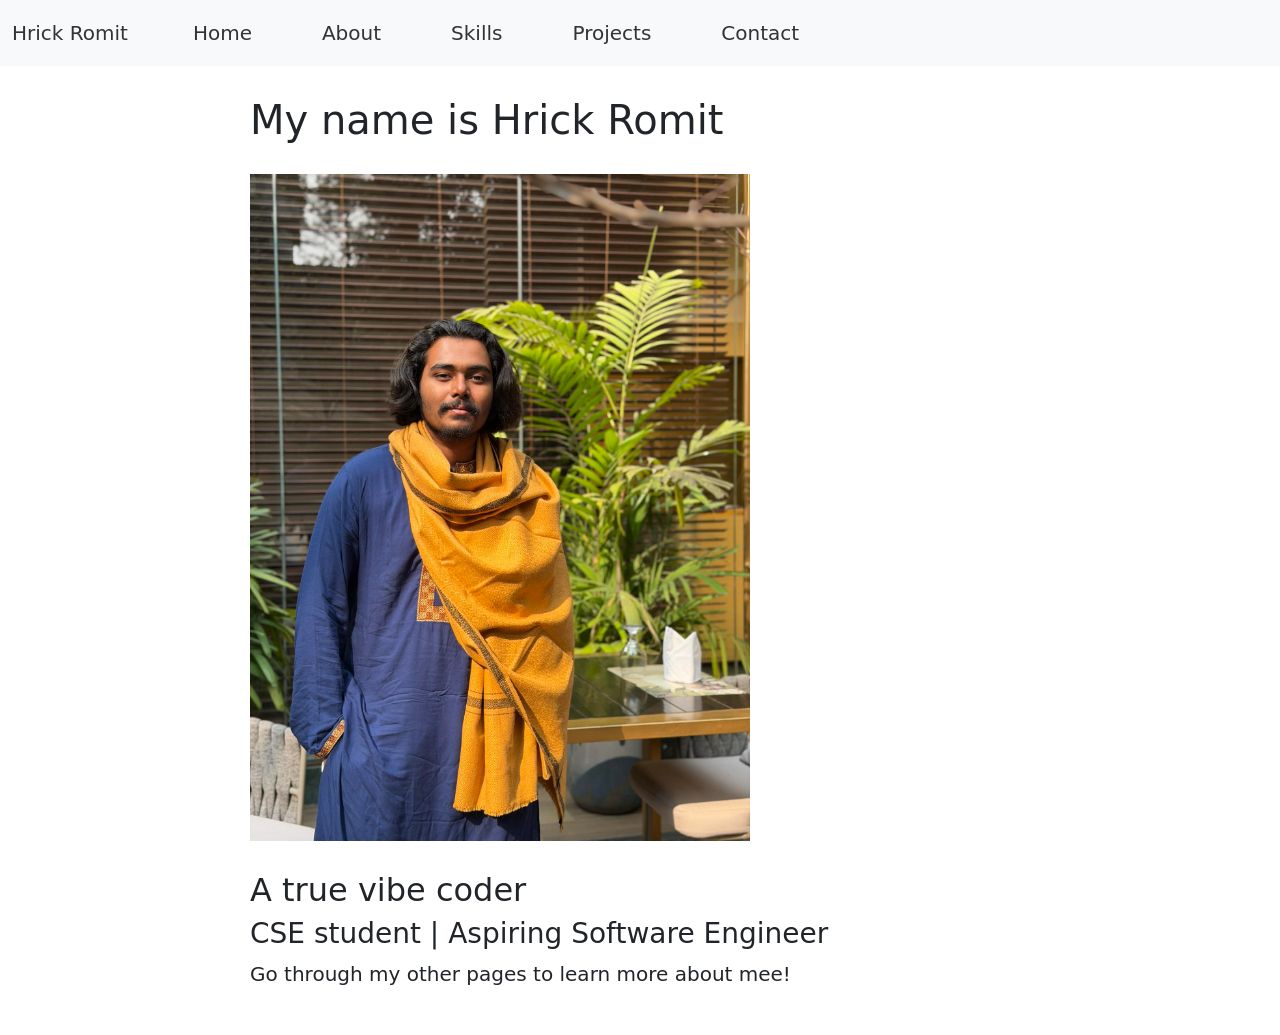
<file: index.html>
<!DOCTYPE html>
<html lang="en">
<head>
    <meta charset="UTF-8">
    <meta name="viewport" content="width=device-width, initial-scale=1.0">
    <title>Home - Hrick Romit</title>
    <link rel="stylesheet" href="styles.css">
    <link href="https://cdn.jsdelivr.net/npm/bootstrap@5.3.0/dist/css/bootstrap.min.css" rel="stylesheet">
</head>
<body>
    <nav class="navbar navbar-expand-lg bg-body-tertiary">
        <div class="container-fluid">
            <a class="navbar-brand" href="index.html">Hrick Romit</a>
            <button class="navbar-toggler" type="button" data-bs-toggle="collapse" data-bs-target="#navbarNav" aria-controls="navbarNav" aria-expanded="false" aria-label="Toggle navigation">
                <span class="navbar-toggler-icon"></span>
            </button>
            <div class="collapse navbar-collapse" id="navbarNav">
                <div class="navbar-nav">
                    <button type="button" class="btn btn-outline-primary" onclick="location.href='index.html';">Home</button>
                    <button type="button" class="btn btn-outline-primary" onclick="location.href='about.html';">About</button>
                    <button type="button" class="btn btn-outline-primary" onclick="location.href='skills.html';">Skills</button>
                    <button type="button" class="btn btn-outline-primary" onclick="location.href='projects.html';">Projects</button>
                    <button type="button" class="btn btn-outline-primary" onclick="location.href='contact.html';">Contact</button>
                </div>
            </div>
        </div>
    </nav>
    
    <div class="content">
        
        <h1 style="margin-left: 30px;">My name is Hrick Romit</h1>
        <img src="pfp.jpg" alt="" style="width: 500px; display: block; margin: 30px;">
        <h2 style="margin-left: 30px;">A true vibe coder</h2>
        <h3 style="margin-left: 30px;">CSE student | Aspiring Software Engineer</h3>
        <p style="margin-left: 30px; font-size: 20px;">Go through my other pages to learn more about mee!</p>
        
    </div>
    <script src="https://cdn.jsdelivr.net/npm/bootstrap@5.3.0/dist/js/bootstrap.bundle.min.js"></script>
</body>
</html>
</file>
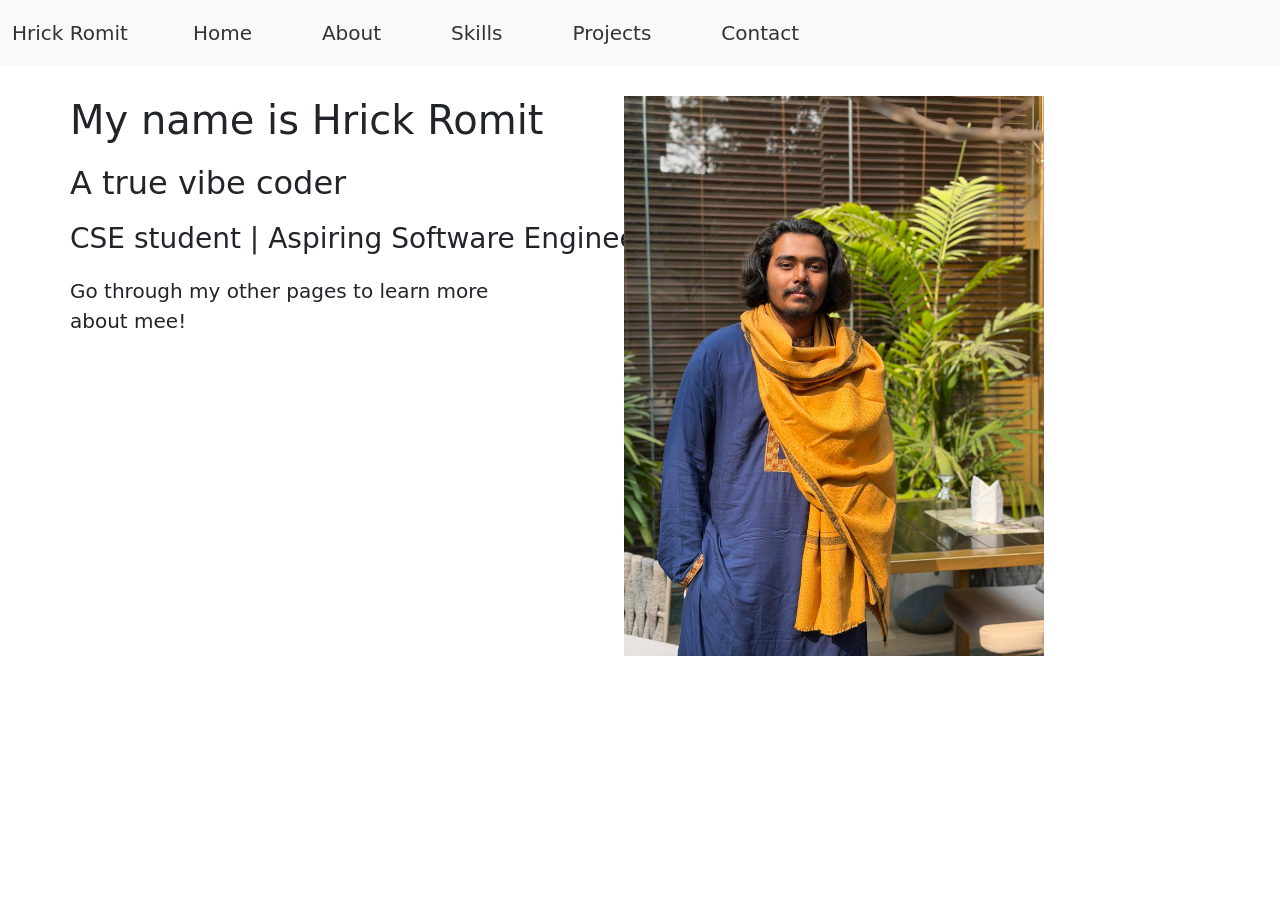
<file: index/index.html>
<!DOCTYPE html>
<html lang="en">
<head>
    <meta charset="UTF-8">
    <meta name="viewport" content="width=device-width, initial-scale=1.0">
    <title>Home - Hrick Romit</title>
    <link rel="stylesheet" href="../css/styles.css">
    <link href="https://cdn.jsdelivr.net/npm/bootstrap@5.3.0/dist/css/bootstrap.min.css" rel="stylesheet">
</head>
<body>
    <nav class="navbar navbar-expand-lg bg-body-tertiary">
        <div class="container-fluid">
            <a class="navbar-brand" href="index.html">Hrick Romit</a>
            <button class="navbar-toggler" type="button" data-bs-toggle="collapse" data-bs-target="#navbarNav" aria-controls="navbarNav" aria-expanded="false" aria-label="Toggle navigation">
                <span class="navbar-toggler-icon"></span>
            </button>
            <div class="collapse navbar-collapse" id="navbarNav">
                <div class="navbar-nav">
                    <button type="button" class="btn btn-outline-primary" onclick="location.href='index.html';">Home</button>
                    <button type="button" class="btn btn-outline-primary" onclick="location.href='../about/about.html';">About</button>
                    <button type="button" class="btn btn-outline-primary" onclick="location.href='../skills/skills.html';">Skills</button>
                    <button type="button" class="btn btn-outline-primary" onclick="location.href='../projects/projects.html';">Projects</button>
                    <button type="button" class="btn btn-outline-primary" onclick="location.href='../contact/contact.html';">Contact</button>
                </div>
            </div>
        </div>
    </nav>
    
    <div class="content">
        <div class="row">
            <div class="col-md-5">
                <h1 style="margin-bottom: 20px; display: block; white-space: nowrap;">My name is Hrick Romit</h1>
                <h2 style="margin-bottom: 20px; display: block;">A true vibe coder</h2>
                <h3 style="margin-bottom: 20px; display: block; white-space: nowrap;">CSE student | Aspiring Software Engineer</h3>
                <p style="font-size: 20px; margin-bottom: 20px; display: block;">Go through my other pages to learn more about mee!</p>
            </div>
            <div class="col-md-6 text-center">
                <img src="pfp.jpg" alt="" style="max-width: 420px; width: 100%; height: auto;">
            </div>
        </div>
    </div>
    <script src="https://cdn.jsdelivr.net/npm/bootstrap@5.3.0/dist/js/bootstrap.bundle.min.js"></script>
</body>
</html>
</file>
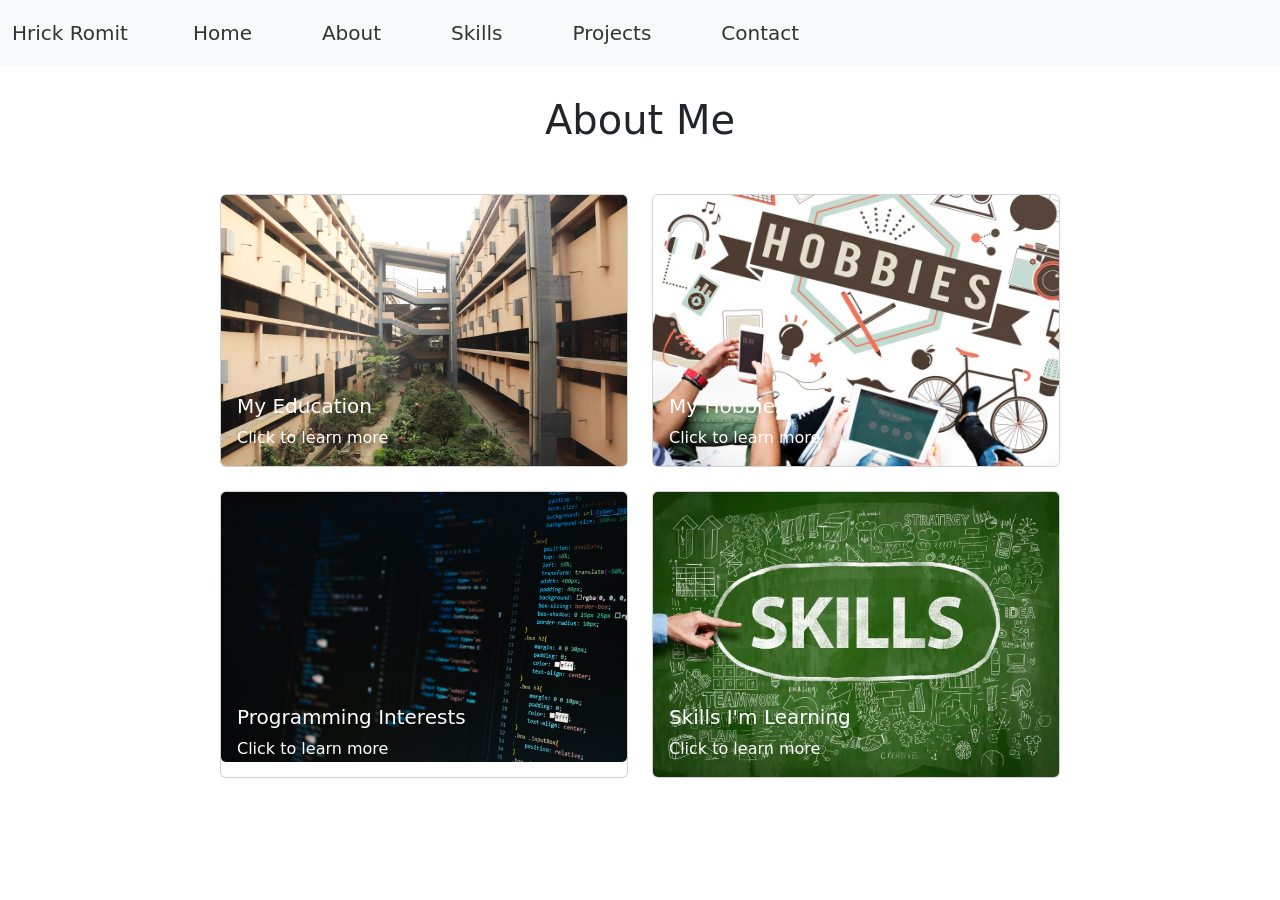
<file: about.html>
<!DOCTYPE html>
<html lang="en">
<head>
    <meta charset="UTF-8">
    <meta name="viewport" content="width=device-width, initial-scale=1.0">
    <title>About - Hrick Romit</title>
    <link rel="stylesheet" href="styles.css">
    <link href="https://cdn.jsdelivr.net/npm/bootstrap@5.3.0/dist/css/bootstrap.min.css" rel="stylesheet">
</head>
<body>
    <nav class="navbar navbar-expand-lg bg-body-tertiary">
        <div class="container-fluid">
            <a class="navbar-brand" href="index.html">Hrick Romit</a>
            <button class="navbar-toggler" type="button" data-bs-toggle="collapse" data-bs-target="#navbarNav" aria-controls="navbarNav" aria-expanded="false" aria-label="Toggle navigation">
                <span class="navbar-toggler-icon"></span>
            </button>
            <div class="collapse navbar-collapse" id="navbarNav">
                <div class="navbar-nav">
                    <button type="button" class="btn btn-outline-primary" onclick="location.href='index.html';">Home</button>
                    <button type="button" class="btn btn-outline-primary" onclick="location.href='about.html';">About</button>
                    <button type="button" class="btn btn-outline-primary" onclick="location.href='skills.html';">Skills</button>
                    <button type="button" class="btn btn-outline-primary" onclick="location.href='projects.html';">Projects</button>
                    <button type="button" class="btn btn-outline-primary" onclick="location.href='contact.html';">Contact</button>
                </div>
            </div>
        </div>
    </nav>
    
    <div class="content">
        <h1 style="text-align: center; margin-bottom: 50px;">About Me</h1>
        
        <!-- Cards Grid -->
        <div class="row g-4">
            <!-- Education Card -->
            <div class="col-md-6 col-lg-6">
                <div class="card h-100 card-hover" data-bs-toggle="modal" data-bs-target="#educationModal" style="cursor: pointer;">
                    <img src="school.jpg" class="card-img" alt="Education">
                    <div class="card-img-overlay d-flex align-items-end">
                        <div>
                            <h5 class="card-title text-white">My Education</h5>
                            <p class="card-text text-white">Click to learn more</p>
                        </div>
                    </div>
                </div>
            </div>

            <!-- Hobbies Card -->
            <div class="col-md-6 col-lg-6">
                <div class="card h-100 card-hover" data-bs-toggle="modal" data-bs-target="#hobbiesModal" style="cursor: pointer;">
                    <img src="hobbies.jpeg" class="card-img" alt="Hobbies">
                    <div class="card-img-overlay d-flex align-items-end">
                        <div>
                            <h5 class="card-title text-white">My Hobbies</h5>
                            <p class="card-text text-white">Click to learn more</p>
                        </div>
                    </div>
                </div>
            </div>

            <!-- Programming Interests Card -->
            <div class="col-md-6 col-lg-6">
                <div class="card h-100 card-hover" data-bs-toggle="modal" data-bs-target="#interestsModal" style="cursor: pointer;">
                    <img src="programming.jpg" class="card-img" alt="Programming">
                    <div class="card-img-overlay d-flex align-items-end">
                        <div>
                            <h5 class="card-title text-white">Programming Interests</h5>
                            <p class="card-text text-white">Click to learn more</p>
                        </div>
                    </div>
                </div>
            </div>

            <!-- Skills Card -->
            <div class="col-md-6 col-lg-6">
                <div class="card h-100 card-hover" data-bs-toggle="modal" data-bs-target="#skillsModal" style="cursor: pointer;">
                    <img src="skils.webp" class="card-img" alt="Skills">
                    <div class="card-img-overlay d-flex align-items-end">
                        <div>
                            <h5 class="card-title text-white">Skills I'm Learning</h5>
                            <p class="card-text text-white">Click to learn more</p>
                        </div>
                    </div>
                </div>
            </div>
        </div>
    </div>

    <!-- Education Modal -->
    <div class="modal fade" id="educationModal" tabindex="-1" aria-labelledby="educationModalLabel" aria-hidden="true">
        <div class="modal-dialog modal-dialog-centered">
            <div class="modal-content">
                <div class="modal-header">
                    <h5 class="modal-title" id="educationModalLabel">My Education</h5>
                    <button type="button" class="btn-close" data-bs-dismiss="modal" aria-label="Close"></button>
                </div>
                <div class="modal-body">
                    <h6 class="mb-3">University</h6>
                    <p><strong>North South University</strong></p>
                    <p>Currently pursuing my degree in Computer Science and Engineering (CSE).</p>
                    
                    <hr>
                    
                    <h6 class="mb-3">School</h6>
                    <p><strong>St. Joseph School</strong></p>
                    <p>Completed my school education where I developed a passion for technology and coding.</p>
                </div>
                <div class="modal-footer">
                    <button type="button" class="btn btn-secondary" data-bs-dismiss="modal">Close</button>
                </div>
            </div>
        </div>
    </div>

    <!-- Hobbies Modal -->
    <div class="modal fade" id="hobbiesModal" tabindex="-1" aria-labelledby="hobbiesModalLabel" aria-hidden="true">
        <div class="modal-dialog modal-dialog-centered">
            <div class="modal-content">
                <div class="modal-header">
                    <h5 class="modal-title" id="hobbiesModalLabel">My Hobbies</h5>
                    <button type="button" class="btn-close" data-bs-dismiss="modal" aria-label="Close"></button>
                </div>
                <div class="modal-body">
                    <ul class="list-group list-group-flush">
                        <li class="list-group-item">
                            <span class="badge bg-primary me-2">1</span>
                            <strong>Procrastinating</strong> - A special talent of mine!
                        </li>
                        <li class="list-group-item">
                            <span class="badge bg-primary me-2">2</span>
                            <strong>Playing Video Games</strong> - My favorite way to unwind
                        </li>
                        <li class="list-group-item">
                            <span class="badge bg-primary me-2">3</span>
                            <strong>Watching AI Videos</strong> - Keeping up with the future!
                        </li>
                    </ul>
                </div>
                <div class="modal-footer">
                    <button type="button" class="btn btn-secondary" data-bs-dismiss="modal">Close</button>
                </div>
            </div>
        </div>
    </div>

    <!-- Programming Interests Modal -->
    <div class="modal fade" id="interestsModal" tabindex="-1" aria-labelledby="interestsModalLabel" aria-hidden="true">
        <div class="modal-dialog modal-dialog-centered">
            <div class="modal-content">
                <div class="modal-header">
                    <h5 class="modal-title" id="interestsModalLabel">Programming Interests</h5>
                    <button type="button" class="btn-close" data-bs-dismiss="modal" aria-label="Close"></button>
                </div>
                <div class="modal-body">
                    <p>I am passionate about:</p>
                    <ul class="list-group list-group-flush">
                        <li class="list-group-item">🤖 <strong>AI/ML Development</strong> - Creating intelligent systems</li>
                        <li class="list-group-item">🔧 <strong>Learning New Technologies</strong> - Always staying updated</li>
                        <li class="list-group-item">🏗️ <strong>System Design</strong> - Understanding how systems work and are built efficiently</li>
                    </ul>
                </div>
                <div class="modal-footer">
                    <button type="button" class="btn btn-secondary" data-bs-dismiss="modal">Close</button>
                </div>
            </div>
        </div>
    </div>

    <!-- Skills Modal -->
    <div class="modal fade" id="skillsModal" tabindex="-1" aria-labelledby="skillsModalLabel" aria-hidden="true">
        <div class="modal-dialog modal-dialog-centered">
            <div class="modal-content">
                <div class="modal-header">
                    <h5 class="modal-title" id="skillsModalLabel">Skills I'm Currently Learning</h5>
                    <button type="button" class="btn-close" data-bs-dismiss="modal" aria-label="Close"></button>
                </div>
                <div class="modal-body">
                    <div class="d-flex flex-wrap gap-2">
                        <span class="badge bg-success">Computer Architecture</span>
                        <span class="badge bg-success">Automation</span>
                        <span class="badge bg-success">SAAS</span>
                    </div>
                </div>
                <div class="modal-footer">
                    <button type="button" class="btn btn-secondary" data-bs-dismiss="modal">Close</button>
                </div>
            </div>
        </div>
    </div>
    <script src="https://cdn.jsdelivr.net/npm/bootstrap@5.3.0/dist/js/bootstrap.bundle.min.js"></script>
</body>
</html>
</file>
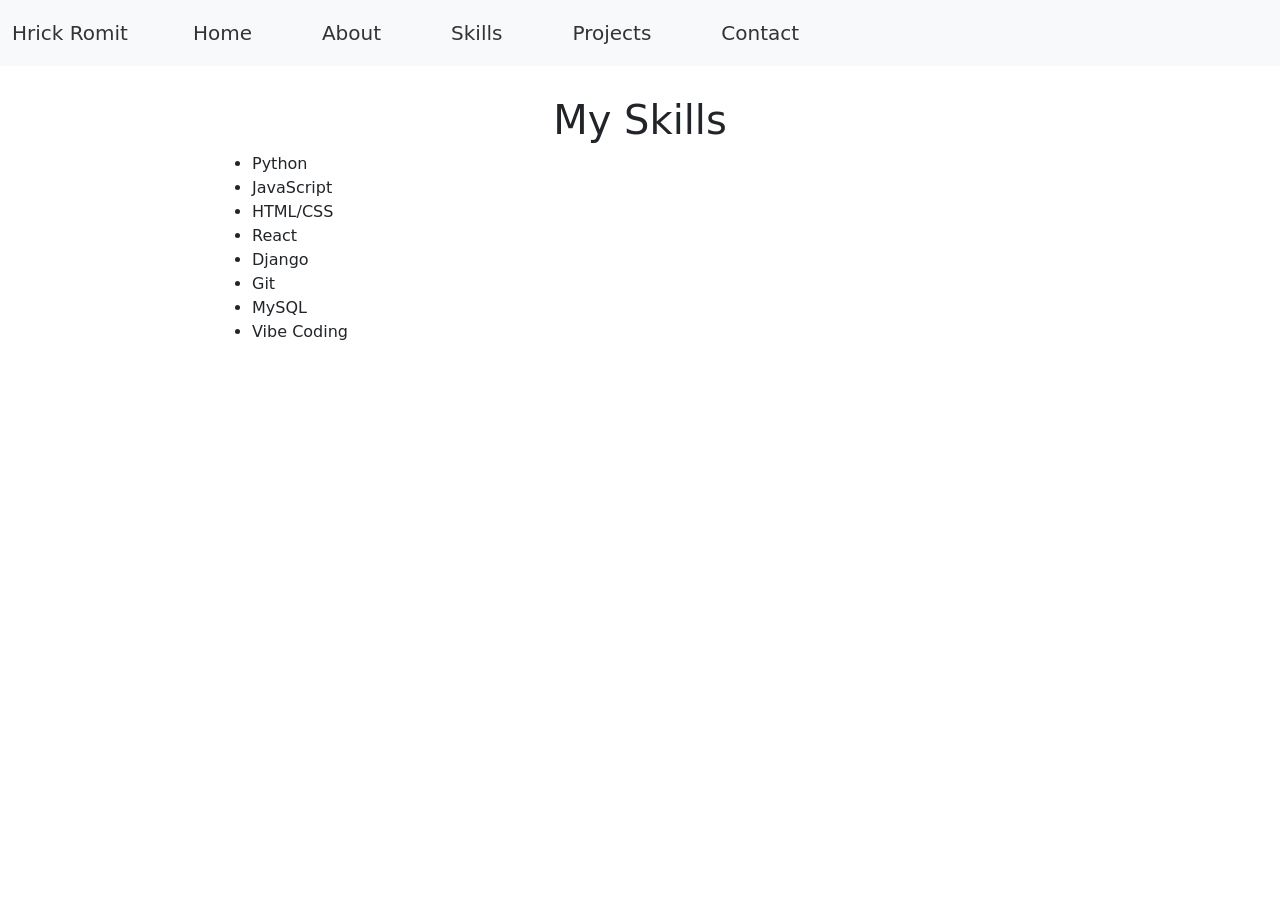
<file: skills.html>
<!DOCTYPE html>
<html lang="en">
<head>
    <meta charset="UTF-8">
    <meta name="viewport" content="width=device-width, initial-scale=1.0">
    <title>Skills - Hrick Romit</title>
    <link rel="stylesheet" href="styles.css">
    <link href="https://cdn.jsdelivr.net/npm/bootstrap@5.3.0/dist/css/bootstrap.min.css" rel="stylesheet">
</head>
<body>
    <nav class="navbar navbar-expand-lg bg-body-tertiary">
        <div class="container-fluid">
            <a class="navbar-brand" href="index.html">Hrick Romit</a>
            <button class="navbar-toggler" type="button" data-bs-toggle="collapse" data-bs-target="#navbarNav" aria-controls="navbarNav" aria-expanded="false" aria-label="Toggle navigation">
                <span class="navbar-toggler-icon"></span>
            </button>
            <div class="collapse navbar-collapse" id="navbarNav">
                <div class="navbar-nav">
                    <button type="button" class="btn btn-outline-primary" onclick="location.href='index.html';">Home</button>
                    <button type="button" class="btn btn-outline-primary" onclick="location.href='about.html';">About</button>
                    <button type="button" class="btn btn-outline-primary" onclick="location.href='skills.html';">Skills</button>
                    <button type="button" class="btn btn-outline-primary" onclick="location.href='projects.html';">Projects</button>
                    <button type="button" class="btn btn-outline-primary" onclick="location.href='contact.html';">Contact</button>
                </div>
            </div>
        </div>
    </nav>
    
    <div class="content">
        <h1 style="text-align: center;">My Skills</h1>
        <ul>
            <li>Python</li>
            <li>JavaScript</li>
            <li>HTML/CSS</li>
            <li>React</li>
            <li>Django</li>
            <li>Git</li>
            <li>MySQL</li>
            <li>Vibe Coding</li>
        </ul>
    </div>
    <script src="https://cdn.jsdelivr.net/npm/bootstrap@5.3.0/dist/js/bootstrap.bundle.min.js"></script>
</body>
</file>
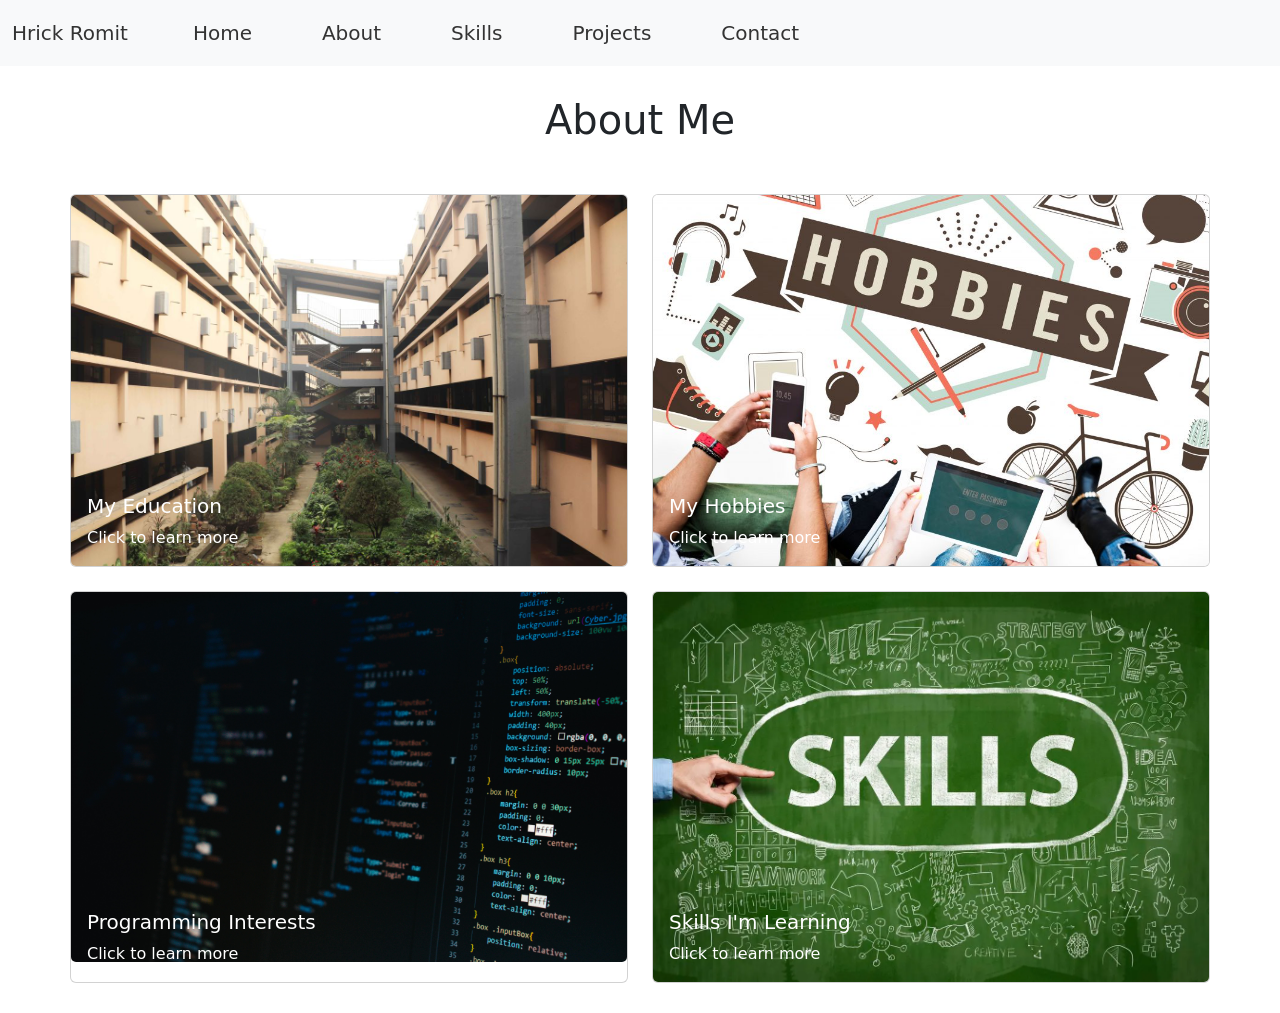
<file: about/about.html>
<!DOCTYPE html>
<html lang="en">
<head>
    <meta charset="UTF-8">
    <meta name="viewport" content="width=device-width, initial-scale=1.0">
    <title>About - Hrick Romit</title>
    <link rel="stylesheet" href="../css/styles.css">
    <link href="https://cdn.jsdelivr.net/npm/bootstrap@5.3.0/dist/css/bootstrap.min.css" rel="stylesheet">
</head>
<body>
    <nav class="navbar navbar-expand-lg bg-body-tertiary">
        <div class="container-fluid">
            <a class="navbar-brand" href="../index/index.html">Hrick Romit</a>
            <button class="navbar-toggler" type="button" data-bs-toggle="collapse" data-bs-target="#navbarNav" aria-controls="navbarNav" aria-expanded="false" aria-label="Toggle navigation">
                <span class="navbar-toggler-icon"></span>
            </button>
            <div class="collapse navbar-collapse" id="navbarNav">
                <div class="navbar-nav">
                    <button type="button" class="btn btn-outline-primary" onclick="location.href='../index/index.html';">Home</button>
                    <button type="button" class="btn btn-outline-primary" onclick="location.href='about.html';">About</button>
                    <button type="button" class="btn btn-outline-primary" onclick="location.href='../skills/skills.html';">Skills</button>
                    <button type="button" class="btn btn-outline-primary" onclick="location.href='../projects/projects.html';">Projects</button>
                    <button type="button" class="btn btn-outline-primary" onclick="location.href='../contact/contact.html';">Contact</button>
                </div>
            </div>
        </div>
    </nav>
    
    <div class="content">
        <h1 style="text-align: center; margin-bottom: 50px;">About Me</h1>
        
        <!-- Cards Grid -->
        <div class="row g-4">
            <!-- Education Card -->
            <div class="col-md-6 col-lg-6">
                <div class="card h-100 card-hover" data-bs-toggle="modal" data-bs-target="#educationModal" style="cursor: pointer;">
                    <img src="school.jpg" class="card-img" alt="Education">
                    <div class="card-img-overlay d-flex align-items-end">
                        <div>
                            <h5 class="card-title text-white">My Education</h5>
                            <p class="card-text text-white">Click to learn more</p>
                        </div>
                    </div>
                </div>
            </div>

            <!-- Hobbies Card -->
            <div class="col-md-6 col-lg-6">
                <div class="card h-100 card-hover" data-bs-toggle="modal" data-bs-target="#hobbiesModal" style="cursor: pointer;">
                    <img src="hobbies.jpeg" class="card-img" alt="Hobbies">
                    <div class="card-img-overlay d-flex align-items-end">
                        <div>
                            <h5 class="card-title text-white">My Hobbies</h5>
                            <p class="card-text text-white">Click to learn more</p>
                        </div>
                    </div>
                </div>
            </div>

            <!-- Programming Interests Card -->
            <div class="col-md-6 col-lg-6">
                <div class="card h-100 card-hover" data-bs-toggle="modal" data-bs-target="#interestsModal" style="cursor: pointer;">
                    <img src="programming.jpg" class="card-img" alt="Programming">
                    <div class="card-img-overlay d-flex align-items-end">
                        <div>
                            <h5 class="card-title text-white">Programming Interests</h5>
                            <p class="card-text text-white">Click to learn more</p>
                        </div>
                    </div>
                </div>
            </div>

            <!-- Skills Card -->
            <div class="col-md-6 col-lg-6">
                <div class="card h-100 card-hover" data-bs-toggle="modal" data-bs-target="#skillsModal" style="cursor: pointer;">
                    <img src="skils.webp" class="card-img" alt="Skills">
                    <div class="card-img-overlay d-flex align-items-end">
                        <div>
                            <h5 class="card-title text-white">Skills I'm Learning</h5>
                            <p class="card-text text-white">Click to learn more</p>
                        </div>
                    </div>
                </div>
            </div>
        </div>
    </div>

    <!-- Education Modal -->
    <div class="modal fade" id="educationModal" tabindex="-1" aria-labelledby="educationModalLabel" aria-hidden="true">
        <div class="modal-dialog modal-dialog-centered">
            <div class="modal-content">
                <div class="modal-header">
                    <h5 class="modal-title" id="educationModalLabel">My Education</h5>
                    <button type="button" class="btn-close" data-bs-dismiss="modal" aria-label="Close"></button>
                </div>
                <div class="modal-body">
                    <h6 class="mb-3">University</h6>
                    <p><strong>North South University</strong></p>
                    <p>Currently pursuing my degree in Computer Science and Engineering (CSE).</p>
                    
                    <hr>
                    
                    <h6 class="mb-3">School</h6>
                    <p><strong>St. Joseph School</strong></p>
                    <p>Completed my school education where I developed a passion for technology and coding.</p>
                </div>
                <div class="modal-footer">
                    <button type="button" class="btn btn-secondary" data-bs-dismiss="modal">Close</button>
                </div>
            </div>
        </div>
    </div>

    <!-- Hobbies Modal -->
    <div class="modal fade" id="hobbiesModal" tabindex="-1" aria-labelledby="hobbiesModalLabel" aria-hidden="true">
        <div class="modal-dialog modal-dialog-centered">
            <div class="modal-content">
                <div class="modal-header">
                    <h5 class="modal-title" id="hobbiesModalLabel">My Hobbies</h5>
                    <button type="button" class="btn-close" data-bs-dismiss="modal" aria-label="Close"></button>
                </div>
                <div class="modal-body">
                    <ul class="list-group list-group-flush">
                        <li class="list-group-item">
                            <span class="badge bg-primary me-2">1</span>
                            <strong>Procrastinating</strong> - A special talent of mine!
                        </li>
                        <li class="list-group-item">
                            <span class="badge bg-primary me-2">2</span>
                            <strong>Playing Video Games</strong> - My favorite way to unwind
                        </li>
                        <li class="list-group-item">
                            <span class="badge bg-primary me-2">3</span>
                            <strong>Watching AI Videos</strong> - Keeping up with the future!
                        </li>
                    </ul>
                </div>
                <div class="modal-footer">
                    <button type="button" class="btn btn-secondary" data-bs-dismiss="modal">Close</button>
                </div>
            </div>
        </div>
    </div>

    <!-- Programming Interests Modal -->
    <div class="modal fade" id="interestsModal" tabindex="-1" aria-labelledby="interestsModalLabel" aria-hidden="true">
        <div class="modal-dialog modal-dialog-centered">
            <div class="modal-content">
                <div class="modal-header">
                    <h5 class="modal-title" id="interestsModalLabel">Programming Interests</h5>
                    <button type="button" class="btn-close" data-bs-dismiss="modal" aria-label="Close"></button>
                </div>
                <div class="modal-body">
                    <p>I am passionate about:</p>
                    <ul class="list-group list-group-flush">
                        <li class="list-group-item">🤖 <strong>AI/ML Development</strong> - Creating intelligent systems</li>
                        <li class="list-group-item">🔧 <strong>Learning New Technologies</strong> - Always staying updated</li>
                        <li class="list-group-item">🏗️ <strong>System Design</strong> - Understanding how systems work and are built efficiently</li>
                    </ul>
                </div>
                <div class="modal-footer">
                    <button type="button" class="btn btn-secondary" data-bs-dismiss="modal">Close</button>
                </div>
            </div>
        </div>
    </div>

    <!-- Skills Modal -->
    <div class="modal fade" id="skillsModal" tabindex="-1" aria-labelledby="skillsModalLabel" aria-hidden="true">
        <div class="modal-dialog modal-dialog-centered">
            <div class="modal-content">
                <div class="modal-header">
                    <h5 class="modal-title" id="skillsModalLabel">Skills I'm Currently Learning</h5>
                    <button type="button" class="btn-close" data-bs-dismiss="modal" aria-label="Close"></button>
                </div>
                <div class="modal-body">
                    <div class="d-flex flex-wrap gap-2">
                        <span class="badge bg-success">Computer Architecture</span>
                        <span class="badge bg-success">Automation</span>
                        <span class="badge bg-success">SAAS</span>
                    </div>
                </div>
                <div class="modal-footer">
                    <button type="button" class="btn btn-secondary" data-bs-dismiss="modal">Close</button>
                </div>
            </div>
        </div>
    </div>
    <script src="https://cdn.jsdelivr.net/npm/bootstrap@5.3.0/dist/js/bootstrap.bundle.min.js"></script>
</body>
</html>
</file>
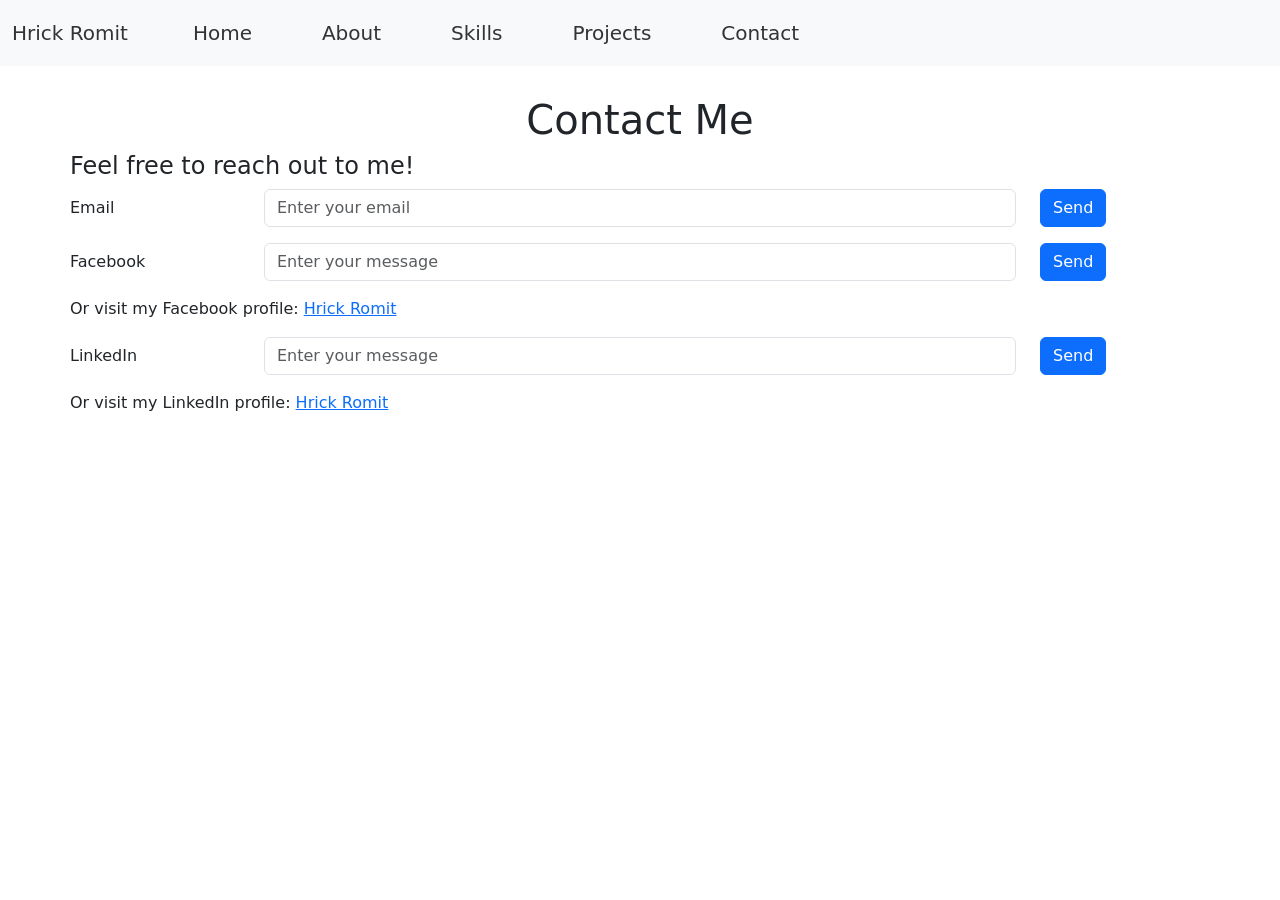
<file: contact/contact.html>
<!DOCTYPE html>
<html lang="en">
<head>
    <meta charset="UTF-8">
    <meta name="viewport" content="width=device-width, initial-scale=1.0">
    <title>Contact - Hrick Romit</title>
    <link rel="stylesheet" href="../css/styles.css">
    <link href="https://cdn.jsdelivr.net/npm/bootstrap@5.3.0/dist/css/bootstrap.min.css" rel="stylesheet">
</head>
<body>
    <nav class="navbar navbar-expand-lg bg-body-tertiary">
        <div class="container-fluid">
            <a class="navbar-brand" href="../index/index.html">Hrick Romit</a>
            <button class="navbar-toggler" type="button" data-bs-toggle="collapse" data-bs-target="#navbarNav" aria-controls="navbarNav" aria-expanded="false" aria-label="Toggle navigation">
                <span class="navbar-toggler-icon"></span>
            </button>
            <div class="collapse navbar-collapse" id="navbarNav">
                <div class="navbar-nav">
                    <button type="button" class="btn btn-outline-primary" onclick="location.href='../index/index.html';">Home</button>
                    <button type="button" class="btn btn-outline-primary" onclick="location.href='../about/about.html';">About</button>
                    <button type="button" class="btn btn-outline-primary" onclick="location.href='../skills/skills.html';">Skills</button>
                    <button type="button" class="btn btn-outline-primary" onclick="location.href='../projects/projects.html';">Projects</button>
                    <button type="button" class="btn btn-outline-primary" onclick="location.href='contact.html';">Contact</button>
                </div>
            </div>
        </div>
    </nav>
    
    <div class="content">
        <h1 style="text-align: center;">Contact Me</h1>
        <h4>Feel free to reach out to me!</h4>

        <!-- Email Form -->
        <div class="row mb-3">
            <label for="emailInput" class="col-sm-2 col-form-label">Email</label>
            <div class="col-sm-8">
                <input type="email" class="form-control" id="emailInput" placeholder="Enter your email">
            </div>
            <div class="col-sm-2">
                <button type="button" class="btn btn-primary">Send</button>
            </div>
        </div>

        <!-- Facebook Form -->
        <div class="row mb-3">
            <label for="facebookInput" class="col-sm-2 col-form-label">Facebook</label>
            <div class="col-sm-8">
                <input type="text" class="form-control" id="facebookInput" placeholder="Enter your message">
            </div>
            <div class="col-sm-2">
                <button type="button" class="btn btn-primary">Send</button>
            </div>
        </div>
        <p>Or visit my Facebook profile: <a href="https://www.facebook.com/hrickromit">Hrick Romit</a></p>

        <!-- LinkedIn Form -->
        <div class="row mb-3">
            <label for="linkedinInput" class="col-sm-2 col-form-label">LinkedIn</label>
            <div class="col-sm-8">
                <input type="text" class="form-control" id="linkedinInput" placeholder="Enter your message">
            </div>
            <div class="col-sm-2">
                <button type="button" class="btn btn-primary">Send</button>
            </div>
        </div>
        <p>Or visit my LinkedIn profile: <a href="https://www.linkedin.com/in/hrickromit">Hrick Romit</a></p>
    </div>
    <script src="https://cdn.jsdelivr.net/npm/bootstrap@5.3.0/dist/js/bootstrap.bundle.min.js"></script>
</body>
</html>
</file>
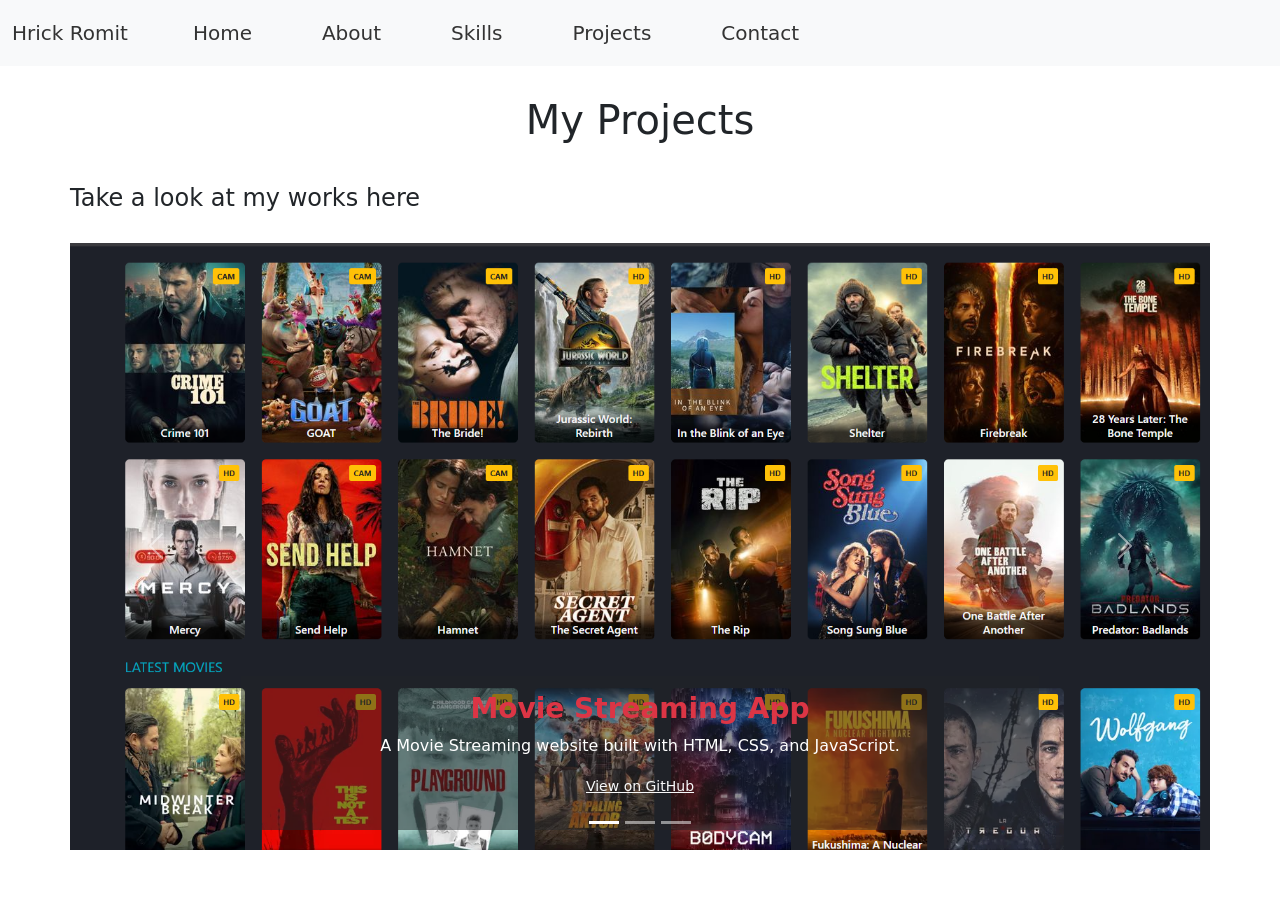
<file: projects/projects.html>
<!DOCTYPE html>
<html lang="en">

<head>
    <meta charset="UTF-8">
    <meta name="viewport" content="width=device-width, initial-scale=1.0">
    <title>Projects - Hrick Romit</title>
    <link rel="stylesheet" href="../css/styles.css">
    <link href="https://cdn.jsdelivr.net/npm/bootstrap@5.3.0/dist/css/bootstrap.min.css" rel="stylesheet">
</head>

<body>
    <nav class="navbar navbar-expand-lg bg-body-tertiary">
        <div class="container-fluid">
            <a class="navbar-brand" href="../index/index.html">Hrick Romit</a>
            <button class="navbar-toggler" type="button" data-bs-toggle="collapse" data-bs-target="#navbarNav"
                aria-controls="navbarNav" aria-expanded="false" aria-label="Toggle navigation">
                <span class="navbar-toggler-icon"></span>
            </button>
            <div class="collapse navbar-collapse" id="navbarNav">
                <div class="navbar-nav">
                    <button type="button" class="btn btn-outline-primary" onclick="location.href='../index/index.html';">Home</button>
                    <button type="button" class="btn btn-outline-primary" onclick="location.href='../about/about.html';">About</button>
                    <button type="button" class="btn btn-outline-primary" onclick="location.href='../skills/skills.html';">Skills</button>
                    <button type="button" class="btn btn-outline-primary" onclick="location.href='projects.html';">Projects</button>
                    <button type="button" class="btn btn-outline-primary" onclick="location.href='../contact/contact.html';">Contact</button>
                </div>
            </div>
        </div>
    </nav>

    <div class="content">
        <h1 style="text-align: center; margin-bottom: 40px;">My Projects</h1>
        <h4 style="margin-bottom: 30px;">Take a look at my works here</h4>

        <div id="projectsCarousel" class="carousel slide">
            <div class="carousel-indicators">
                <button type="button" data-bs-target="#projectsCarousel" data-bs-slide-to="0" class="active" aria-current="true" aria-label="Movie Streaming App"></button>
                <button type="button" data-bs-target="#projectsCarousel" data-bs-slide-to="1" aria-label="Algorithm Visualizer"></button>
                <button type="button" data-bs-target="#projectsCarousel" data-bs-slide-to="2" aria-label="ChatBot"></button>
            </div>
            <div class="carousel-inner">
                <div class="carousel-item active">
                    <img src="1stProject.png" class="d-block w-100" alt="Movie Streaming App">
                    <div class="carousel-caption d-none d-md-block bg-dark bg-opacity-50 p-3">
                        <h5 class="text-danger fs-3 fw-bold">Movie Streaming App</h5>
                        <p class="text-white">A Movie Streaming website built with HTML, CSS, and JavaScript.</p>
                        <p><small><a href="https://github.com/HrickRomit/Movie_Streaming_app" class="link-light">View on GitHub</a></small></p>
                    </div>
                </div>
                <div class="carousel-item">
                    <img src="2nd project.webp" class="d-block w-100" alt="Algorithm Visualizer">
                    <div class="carousel-caption d-none d-md-block bg-dark bg-opacity-50 p-3">
                        <h5 class="text-danger fs-3 fw-bold">Algorithm Visualizer</h5>
                        <p class="text-white">A tool for visualizing sorting and searching algorithms. (Half way done and now I am procrastinating)</p>
                        <p><small><a href="https://github.com/HrickRomit/Algorithm_Visualizer" class="link-light">View on GitHub</a></small></p>
                    </div>
                </div>
                <div class="carousel-item">
                    <img src="3rd project.jpg" class="d-block w-100" alt="ChatBot">
                    <div class="carousel-caption d-none d-md-block bg-dark bg-opacity-50 p-3">
                        <h5 class="text-danger fs-3 fw-bold">ChatBot</h5>
                        <p class="text-white">A simple chatBot using local AI</p>
                        <p><small><a href="https://github.com/HrickRomit/OllamaChatBOT" class="link-light">View on GitHub</a></small></p>
                    </div>
                </div>
            </div>
            <button class="carousel-control-prev" type="button" data-bs-target="#projectsCarousel" data-bs-slide="prev">
                <span class="carousel-control-prev-icon" aria-hidden="true"></span>
                <span class="visually-hidden">Previous</span>
            </button>
            <button class="carousel-control-next" type="button" data-bs-target="#projectsCarousel" data-bs-slide="next">
                <span class="carousel-control-next-icon" aria-hidden="true"></span>
                <span class="visually-hidden">Next</span>
            </button>
        </div>
    </div>
    <script src="https://cdn.jsdelivr.net/npm/bootstrap@5.3.0/dist/js/bootstrap.bundle.min.js"></script>
</body>
</file>
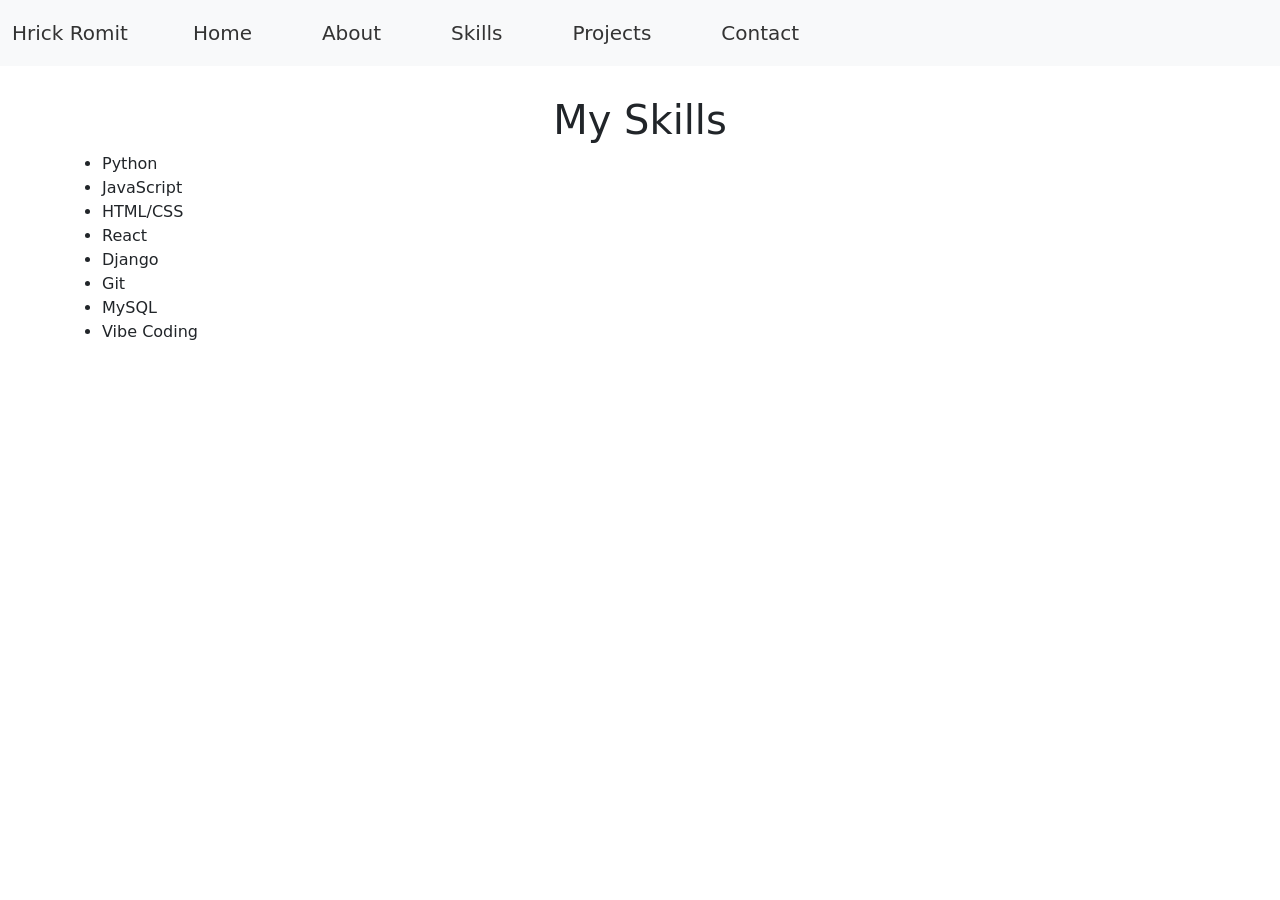
<file: skills/skills.html>
<!DOCTYPE html>
<html lang="en">
<head>
    <meta charset="UTF-8">
    <meta name="viewport" content="width=device-width, initial-scale=1.0">
    <title>Skills - Hrick Romit</title>
    <link rel="stylesheet" href="../css/styles.css">
    <link href="https://cdn.jsdelivr.net/npm/bootstrap@5.3.0/dist/css/bootstrap.min.css" rel="stylesheet">
</head>
<body>
    <nav class="navbar navbar-expand-lg bg-body-tertiary">
        <div class="container-fluid">
            <a class="navbar-brand" href="../index/index.html">Hrick Romit</a>
            <button class="navbar-toggler" type="button" data-bs-toggle="collapse" data-bs-target="#navbarNav" aria-controls="navbarNav" aria-expanded="false" aria-label="Toggle navigation">
                <span class="navbar-toggler-icon"></span>
            </button>
            <div class="collapse navbar-collapse" id="navbarNav">
                <div class="navbar-nav">
                    <button type="button" class="btn btn-outline-primary" onclick="location.href='../index/index.html';">Home</button>
                    <button type="button" class="btn btn-outline-primary" onclick="location.href='../about/about.html';">About</button>
                    <button type="button" class="btn btn-outline-primary" onclick="location.href='skills.html';">Skills</button>
                    <button type="button" class="btn btn-outline-primary" onclick="location.href='../projects/projects.html';">Projects</button>
                    <button type="button" class="btn btn-outline-primary" onclick="location.href='../contact/contact.html';">Contact</button>
                </div>
            </div>
        </div>
    </nav>
    
    <div class="content">
        <h1 style="text-align: center;">My Skills</h1>
        <ul>
            <li>Python</li>
            <li>JavaScript</li>
            <li>HTML/CSS</li>
            <li>React</li>
            <li>Django</li>
            <li>Git</li>
            <li>MySQL</li>
            <li>Vibe Coding</li>
        </ul>
    </div>
    <script src="https://cdn.jsdelivr.net/npm/bootstrap@5.3.0/dist/js/bootstrap.bundle.min.js"></script>
</body>
</file>
<file: styles.css>
body {
    margin: 0 10px;
    padding: 10;
    font-family: 'Gill Sans', 'Gill Sans MT', Calibri, 'Trebuchet MS', sans-serif, sans-serif;
}

.navbar {
    background-color: #f0f0f0;
}

.navbar a {
    margin-right: 40px;
    text-decoration: none;
    color: #333;
    font-size: 20px;
    padding-right: 10px;
}

.content {
    padding: 30px;
    margin: 0 auto;
    max-width: 900px;
}

.navbar-nav .btn {
    margin-right: 40px;
    color: #333;
    font-size: 20px;
    padding: 10px 15px;
    border: none;
    background: none;
}

.navbar-nav .btn:hover {
    background-color: #ADD8E6 !important;
    color: #0c63e4;
}

/* Card Hover Effect */
.card-hover {
    transition: transform 0.3s ease, box-shadow 0.3s ease;
}

.card-hover:hover {
    transform: translateY(-5px);
    box-shadow: 0 8px 16px rgba(0, 0, 0, 0.2);
}
</file>
<file: css/styles.css>
body {
    margin: 0 10px;
    padding: 10;
    font-family: 'Gill Sans', 'Gill Sans MT', Calibri, 'Trebuchet MS', sans-serif, sans-serif;
}

.navbar {
    background-color: #f0f0f0;
}

.navbar a {
    margin-right: 40px;
    text-decoration: none;
    color: #333;
    font-size: 20px;
    padding-right: 10px;
}

.content {
    padding: 30px;
    margin: 0 auto;
    max-width: 1200px;
}

/* Prevent text from overlapping images on smaller screens */
@media (max-width: 767px) {
    .content .row {
        flex-direction: column-reverse;
    }
    .content img {
        margin-bottom: 20px;
    }
}

.navbar-nav .btn {
    margin-right: 40px;
    color: #333;
    font-size: 20px;
    padding: 10px 15px;
    border: none;
    background: none;
}

.navbar-nav .btn:hover {
    background-color: #ADD8E6 !important;
    color: #0c63e4;
}

/* Card Hover Effect */
.card-hover {
    transition: transform 0.3s ease, box-shadow 0.3s ease;
}

.card-hover:hover {
    transform: translateY(-5px);
    box-shadow: 0 8px 16px rgba(0, 0, 0, 0.2);
}
</file>
